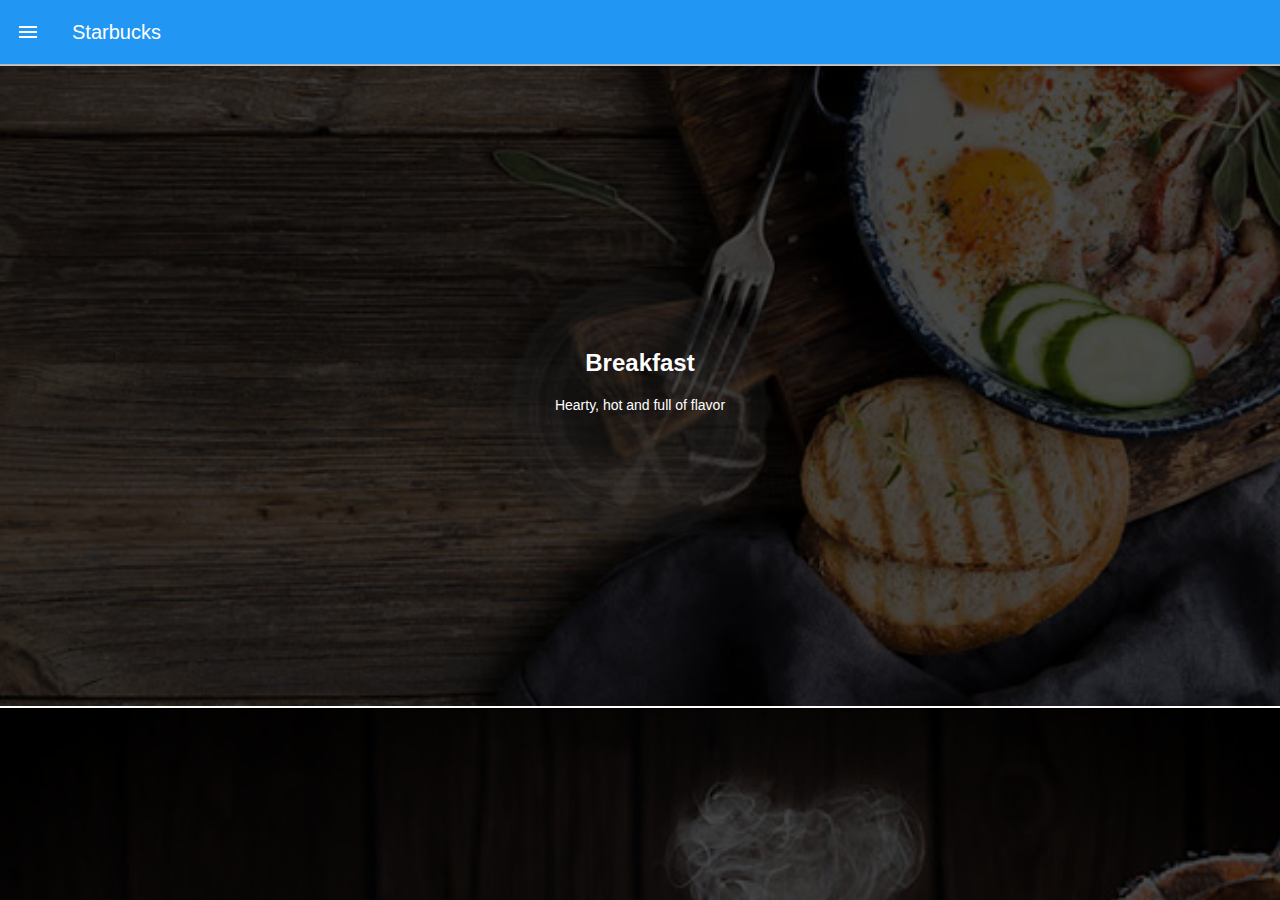
<file: index.html>
<!doctype html>
<html>
<head>
<meta charset="utf-8">
<title>Starbucks Honduras</title>
<meta name="viewport" content="width=device-width, initial-scale=1">
<link href="css/framework7.min.css" rel="stylesheet">
<link href="css/material-icons.css" rel="stylesheet">
<link href="css/style.css" rel="stylesheet">

</head>

<body>

	<div id="app">
      <!-- Statusbar overlay -->
      <div class="statusbar"></div>
	  
	  	<section class="panel panel-left panel-cover">
		  
			<article class="block">
				<img src="img/starbucks-logo-png-transparent.png" width="100px" class="center-block">
			</article>
			
			<article id="nav-list">
				<div class="list media-list">
					<ul>
						<li><a href="/home/" class="item-content item-link panel-close">
							<div class="item-media">
								<i class="icon material-icons">home</i>
							</div>
							<div class="item-inner">
								<div class="item-title">
									Home
								</div>
							</div>
							</a>
						</li>
						<li><a href="/home/" class="item-content item-link panel-close">
							<div class="item-media">
								<i class="icon material-icons">favorite</i>
							</div>
							<div class="item-inner">
								<div class="item-title">
									Favorites
								</div>
							</div>
							</a>
						</li>
						<li><a href="/home/" class="item-content item-link panel-close">
							<div class="item-media">
								<i class="icon material-icons">add_shopping_cart</i>
							</div>
							<div class="item-inner">
								<div class="item-title">
									Shop
								</div>
							</div>
							</a>
						</li>
						<li><a href="/home/" class="item-content item-link panel-close">
							<div class="item-media">
								<i class="icon material-icons">account_circle</i>
							</div>
							<div class="item-inner">
								<div class="item-title">
									Profile
								</div>
							</div>
							</a>
						</li>
						<li><a href="/home/" class="item-content item-link panel-close">
							<div class="item-media">
								<i class="icon material-icons">help</i>
							</div>
							<div class="item-inner">
								<div class="item-title">
									Help
								</div>
							</div>
							</a>
						</li>
						
					</ul>
					
				</div>
			</article>
		  
		</section>
		
		
		
      <!-- Your main view, should have "view-main" class -->
      <div class="view view-main view-init">
        <!-- Initial Page, "data-name" contains page name -->
        <div data-name="home" class="page">

          <!-- Top Navbar -->
          <div class="navbar">
            <div class="navbar-inner">
              
				<div class="left">
					<a class="link icon-only panel-open" data-panel="left"><i class="icon material-icons">menu</i></a>
				</div>
				<div class="title">Starbucks</div>
            </div>
          </div>

          

          <!-- Scrollable page content -->
          <section class="page-content" id="home">
			  	
			  	<a href="/breakfast/">
			 	<article class="block bg-breakfast" id="breakfast">
					<div class="overlay">
						<div class="info-menu">
							<h4>Breakfast</h4>
							<p>Hearty, hot and full of flavor</p>
						</div>
					</div>
			  	</article>
			  	</a>
			  	
			  	<a href="/espresso/">
			  	<article class="block bg-espresso" id="espresso">
					<div class="overlay">
						<div class="info-menu">
							<h4>Espresso</h4>
							<p>Lattes, Cappuccino</p>
						</div>
					</div>
			  	</article>
			  	</a>
			  
			  
			  	<article class="block bg-lunch" id="lunch">
					<div class="overlay">
						<div class="info-menu">
							<h4>Lunch</h4>
							<p>Simple, Delicious</p>
						</div>
					</div>
			  	</article>
			  	
			  	<article class="block bg-drinks" id="drinks">
					<div class="overlay">
						<div class="info-menu">
							<h4>Drinks</h4>
							<p>Ice Tea, Frappuccinos</p>
						</div>
					</div>
			  	</article>
			  
			  	<article class="block bg-dessert" id="dessert">
					<div class="overlay">
						<div class="info-menu">
							<h4>Desserts</h4>
							<p>Cookies, Pies</p>
						</div>
					</div>
			  	</article>
			  
          </section>
        </div>
      </div>
    </div>
	
	
	<script src="js/framework7.min.js"></script>
	<script src="js/my-app.js"></script>	
	
	
	
	
	

</body>
</html>
</file>
<file: css/material-icons.css>
@font-face {
  font-family: 'Material Icons';
  font-style: normal;
  font-weight: 400;
  src: url(../fonts/MaterialIcons-Regular.eot); /* For IE6-8 */
  src: local('../fonts/Material Icons'),
       local('../fonts/MaterialIcons-Regular'),
       url(../fonts/MaterialIcons-Regular.woff2) format('woff2'),
       url(../fonts/MaterialIcons-Regular.woff) format('woff'),
       url(../fonts/MaterialIcons-Regular.ttf) format('truetype');
}

.material-icons {
  font-family: 'Material Icons';
  font-weight: normal;
  font-style: normal;
  font-size: 24px;  /* Preferred icon size */
  display: inline-block;
  line-height: 1;
  text-transform: none;
  letter-spacing: normal;
  word-wrap: normal;
  white-space: nowrap;
  direction: ltr;

  /* Support for all WebKit browsers. */
  -webkit-font-smoothing: antialiased;
  /* Support for Safari and Chrome. */
  text-rendering: optimizeLegibility;

  /* Support for Firefox. */
  -moz-osx-font-smoothing: grayscale;

  /* Support for IE. */
  font-feature-settings: 'liga';
}
</file>
<file: css/style.css>
h1,h2,h3,h4,h5,h6{
	margin-top: 2px;
	margin-bottom: 5px;
}
.center-block{
	margin: 0 auto;
	display: block;
}
.img-responsive{
	max-width: 100%;
}

#breakfast,
#lunch,
#espresso,
#drinks,
#dessert{
	background-repeat: no-repeat;
	background-position: center;
	background-size: cover;
	color: #fff;
	text-align: center;
	padding: 25% 0;
	position: relative;
	margin: 2px 0;	
}
.bg-breakfast{
	background-image: url(../img/breakfast-bg.jpg);
}
.bg-lunch{
	background-image: url(../img/food-bg.jpg);
}
.bg-espresso{
	background-image: url(../img/coffee-bg.jpg);
}
.bg-drinks{
	background-image: url(../img/drinks-bg.jpg);
}
.bg-dessert{
	background-image: url(../img/dessert-bg-2.jpg);
}

.overlay{
	position: absolute;
	background-color: rgba(0,0,0,0.70);
	width: 100%;
	height: 100%;
	top:0;
	left: 0;
	display: flex;
	justify-content: center;
	align-items: center;
}
.info-menu{
	display: block;
}

#home h4{
	font-size: 24px;
}


#menu .card-header{
	font-size: 14px;
	color: #606162;
	font-weight: 600;
	justify-content: center;
}
#menu .card-header::after{
	background-color: transparent;
}
#menu .card-footer{
	color: #0D9F67;
	font-weight: 600;
	text-align: center;
	justify-content: center;
}
#menu .card-footer::before{
	background-color: transparent;
}
#menu .card-content img{
	max-height: 140px;
}

#nav-list .icon{
	color: #0D9F67;
}
.item-media::after {
    content: '';
    position: absolute;
    background-color: rgba(0,0,0,.12);
    display: block;
    z-index: 15;
    top: auto;
    right: auto;
    bottom: 0;
    left: 0;
    height: 1px;
    width: 100%;
    -webkit-transform-origin: 50% 100%;
    transform-origin: 50% 100%;
}


#producto .info-producto{
	border: 1px solid #C7C7C7;
	margin: 32px 20px;
	padding: 20px;
}

#producto .icon{
	color:#C7C7C7;
}

#producto .precio{
	text-align: right;
	color: #0D9F67;
	font-weight: 600;
	float: right;
}
#producto .texto{
	color:#929AA4;
	text-align: center;
}
</file>
